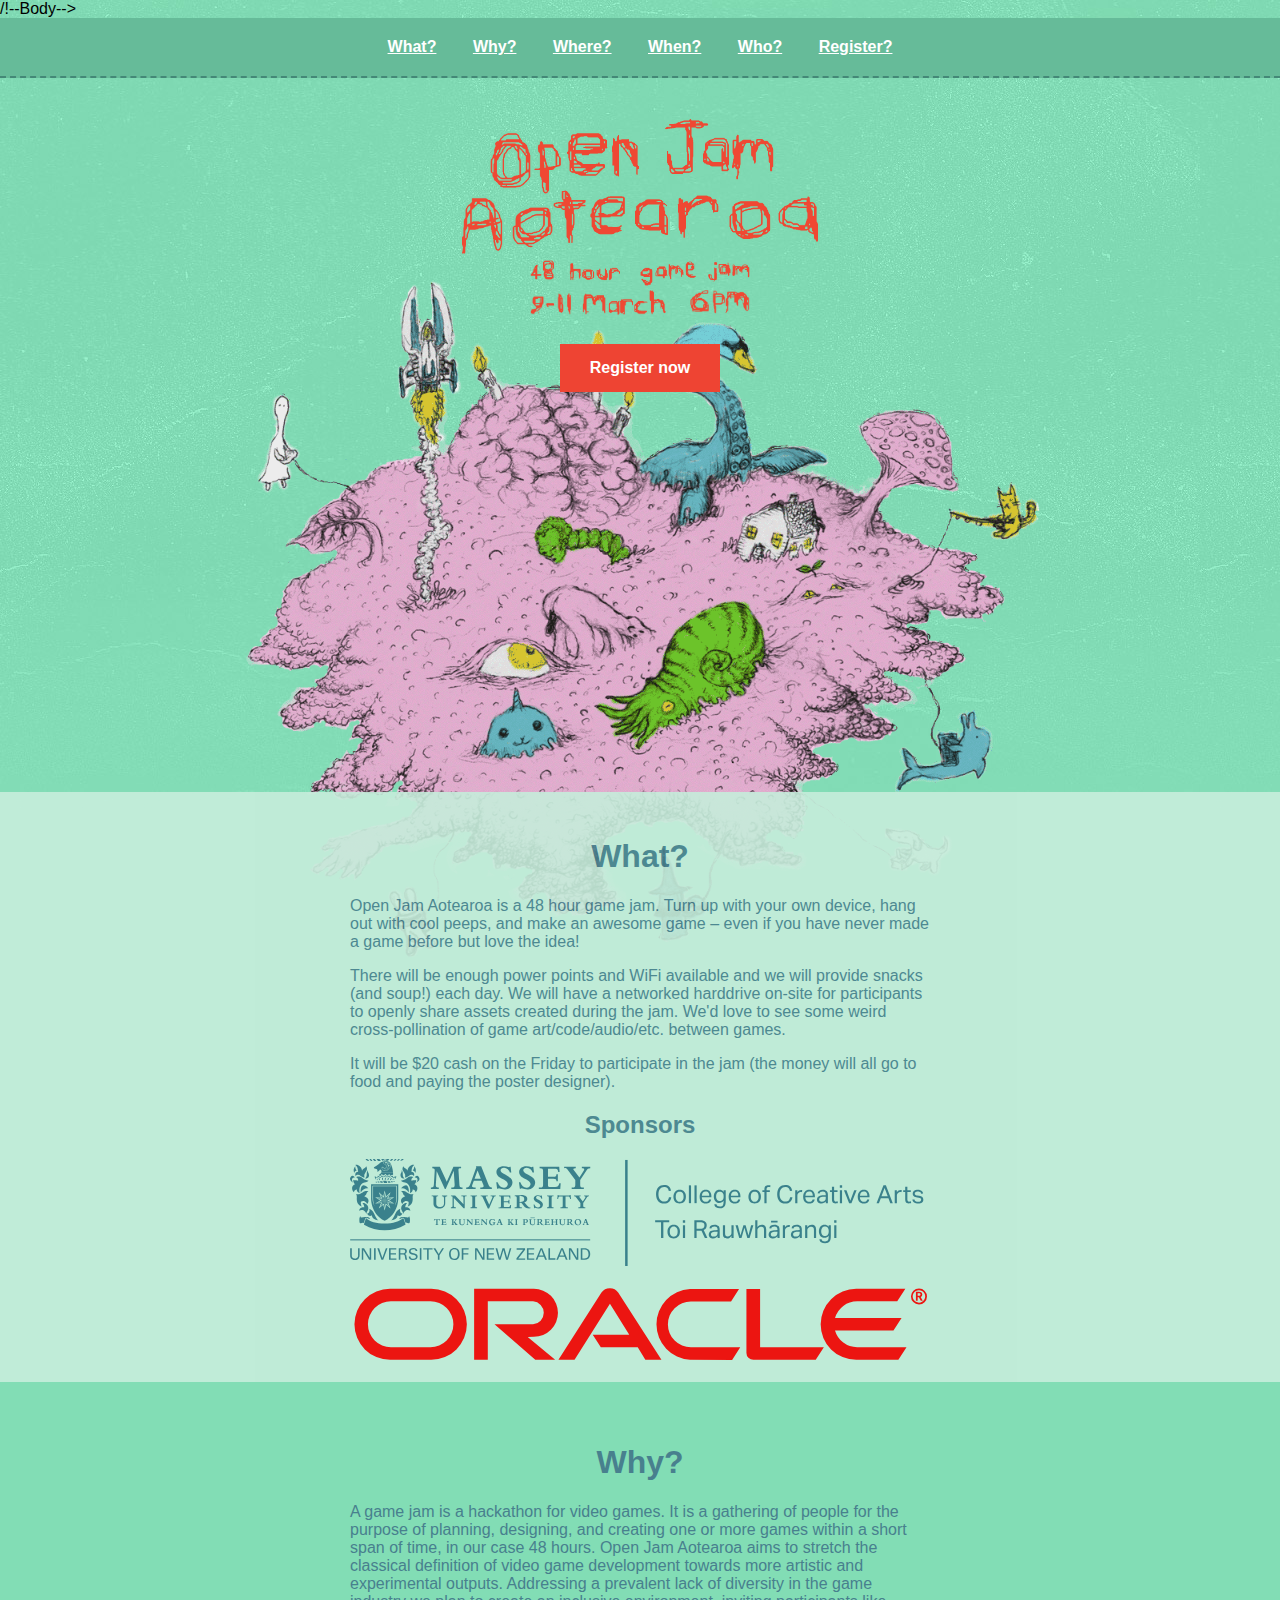
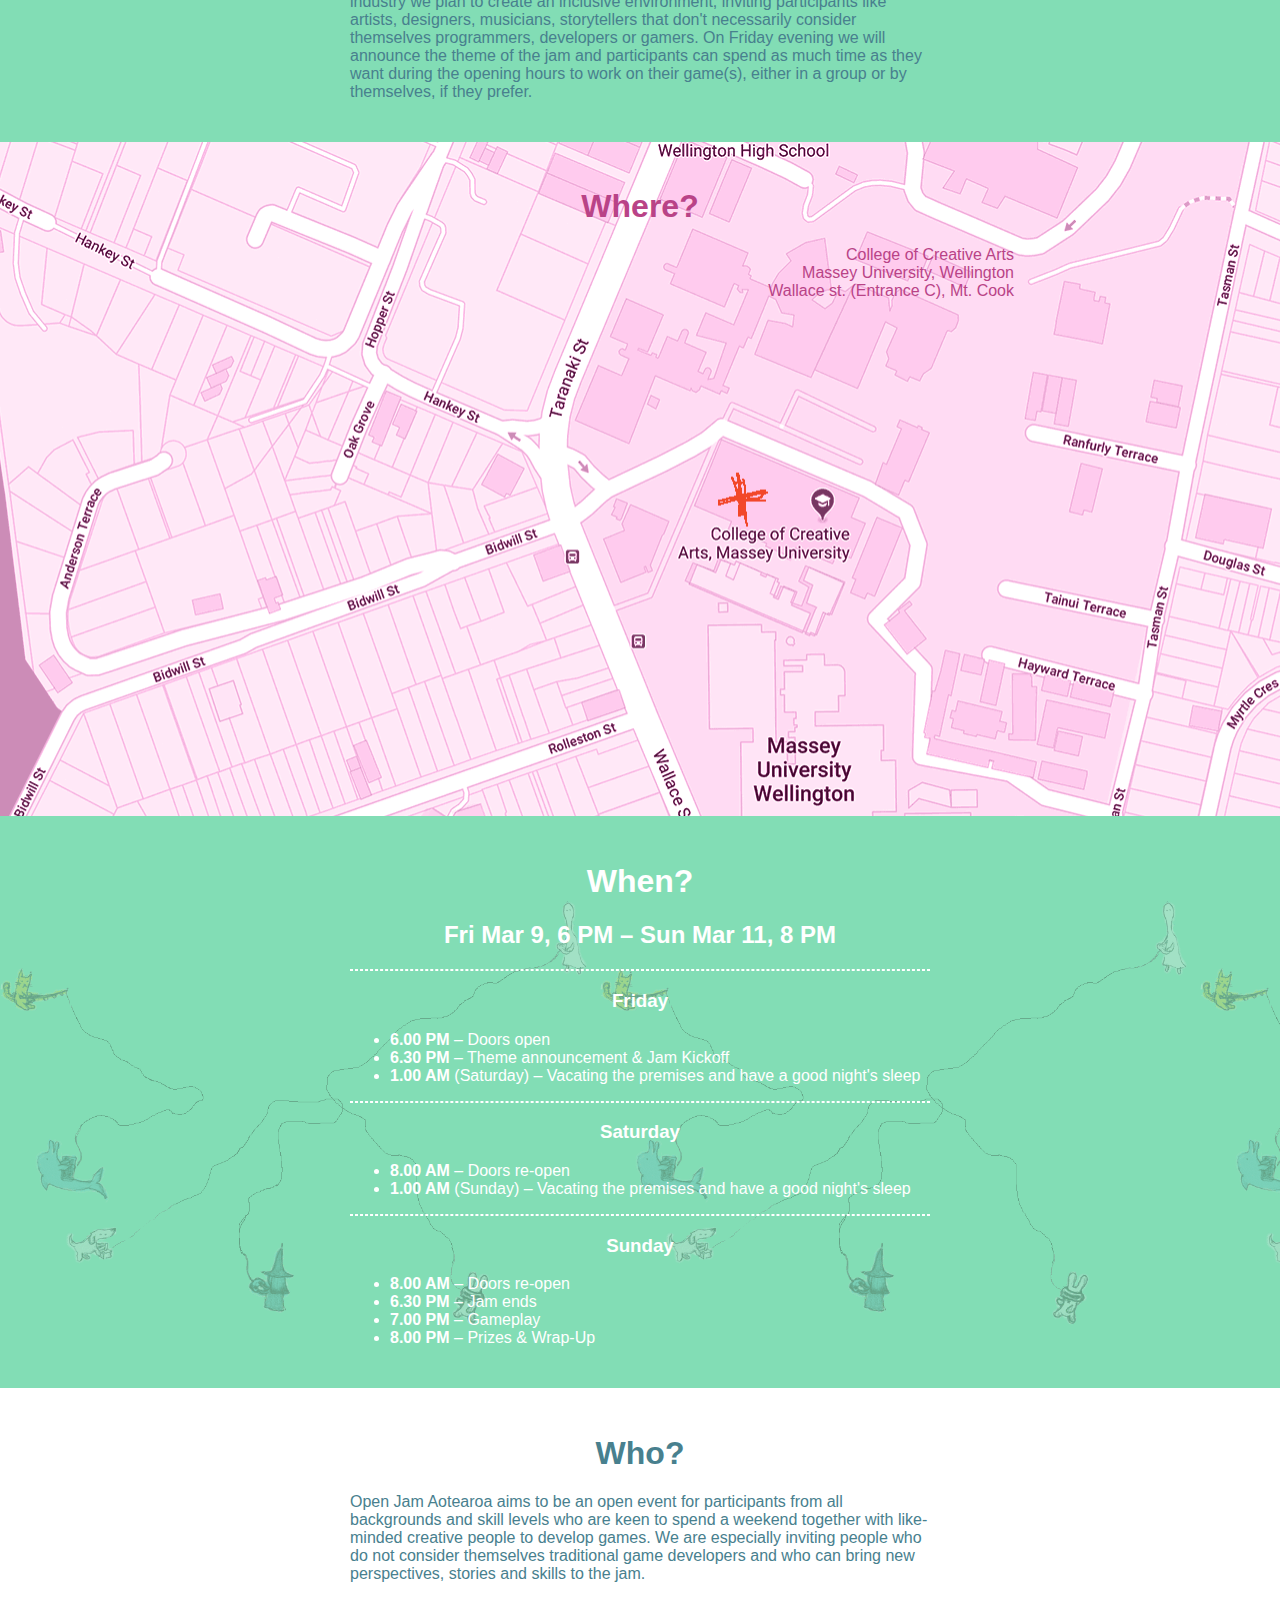
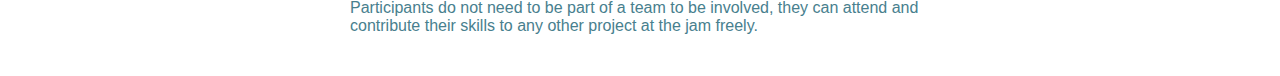
<file: openjam/index.html>
<!DOCTYPE html>

<html lang="en">
<!--Header-->
<head>
    <meta charset="utf-8">
    <title>Open Jam Aotearoa - March 9-11</title>
    <meta name="description" content="A 48 hour game jam at Massey University College of Creative Arts">
    <link rel="stylesheet" href="jam.css" />
</head>
/!--Body-->
<body>
    <div id="nav">
        <a href="#what">What?</a>
        <a href="#why">Why?</a>
        <a href="#where">Where?</a>
        <a href="#when">When?</a>
        <a href="#who">Who?</a>
        <a href="#register_btn">Register?</a>
    </div>

    <div id="header">
        <img id="logo" src="img/logo.gif" />
        <br />
        <img id="description" src="img/48_hour_game_jam.gif" />
        <br />
        <img id="date" src="img/date.gif" />
        <br />
        <div class="register_btn">Register now</div>
    </div>
    
    <div id="what">
        <h1>What?</h1>
        <p>
            Open Jam Aotearoa is a 48 hour game jam. Turn up with your own device, hang out with cool peeps, and make an awesome game &ndash; even if you have never made a game before but love the idea!
        </p>
        <p>
            There will be enough power points and WiFi available and we will provide snacks (and soup!) each day. We will have a networked harddrive on-site for participants to openly share assets created during the jam. We'd love to see some weird cross-pollination of game art/code/audio/etc. between games.
        </p>
        <p>
            It will be $20 cash on the Friday to participate in the jam (the money will all go to food and paying the poster designer).
        </p>
        <h2>Sponsors</h2>
        <p id="sponsor_logos">
            <img src="img/massey.svg" />
            <img src="img/oracle.svg" />
        </p>
    </div>
    
    <div id="why">
        <h1>Why?</h1>
        <p>
            A game jam is a hackathon for video games. It is a gathering of people for the purpose of planning, designing, and creating one or more games within a short span of time, in our case 48 hours. Open Jam Aotearoa aims to stretch the classical definition of video game development towards more artistic and experimental outputs. Addressing a prevalent lack of diversity in the game industry we plan to create an inclusive environment, inviting participants like artists, designers, musicians, storytellers that don't necessarily consider themselves programmers, developers or gamers. On Friday evening we will announce the theme of the jam and participants can spend as much time as they want during the opening hours to work on their game(s), either in a group or by themselves, if they prefer.
        </p>
    </div>
    
    <div id="where">
        <h1>Where?</h1>
        <p>
            College of Creative Arts<br />
            Massey University, Wellington<br />
            Wallace st. (Entrance C), Mt. Cook<br />
        </p>
    
    </div>
    
    <div id="when">
        <h1>When?</h1>
        <h2>Fri Mar 9, 6 PM &ndash; Sun Mar 11, 8 PM</h2>
        <hr>
        <h3>Friday</h3>
        <ul>
            <li><b>6.00 PM</b> &ndash; Doors open</li>
            <li><b>6.30 PM</b> &ndash; Theme announcement &amp; Jam Kickoff</li>
            <li><b>1.00 AM</b> (Saturday) &ndash; Vacating the premises and have a good night's sleep</li>
        </ul>
        <hr>
        <h3>Saturday</h3>
        <ul>
            <li><b>8.00 AM</b> &ndash; Doors re-open</li>
            <li><b>1.00 AM</b> (Sunday) &ndash; Vacating the premises and have a good night's sleep</li>
        </ul>
        <hr>
        <h3>Sunday</h3>
        <ul>
            <li><b>8.00 AM</b> &ndash; Doors re-open</li>
            <li><b>6.30 PM</b> &ndash; Jam ends</li>
            <li><b>7.00 PM</b> &ndash; Gameplay</li>
            <li><b>8.00 PM</b> &ndash; Prizes &amp; Wrap-Up</li>
        </ul>
    </div>

    <div id="who">
        <h1>Who?</h1>
        <p>
            Open Jam Aotearoa aims to be an open event for participants from all backgrounds and skill levels who are keen to spend a weekend together with like-minded creative people to develop games. We are especially inviting people who do not consider themselves traditional game developers and who can bring new perspectives, stories and skills to the jam.
        </p>
        <p>
            Participants do not need to be part of a team to be involved, they can attend and contribute their skills to any other project at the jam freely.
        </p>
    </div>
<!--
    <div id="footer">
        <img src="img/icon-twitter.svg" alt="Twitter" width="100px" height="100px" />
        <img src="img/icon-facebook.svg" alt="Facebook" width="100px" height="100px" />
        <img src="img/icon-itch.svg" alt="itch" width="100px" height="100px" />
    </div>
</body>

</html>
</file>
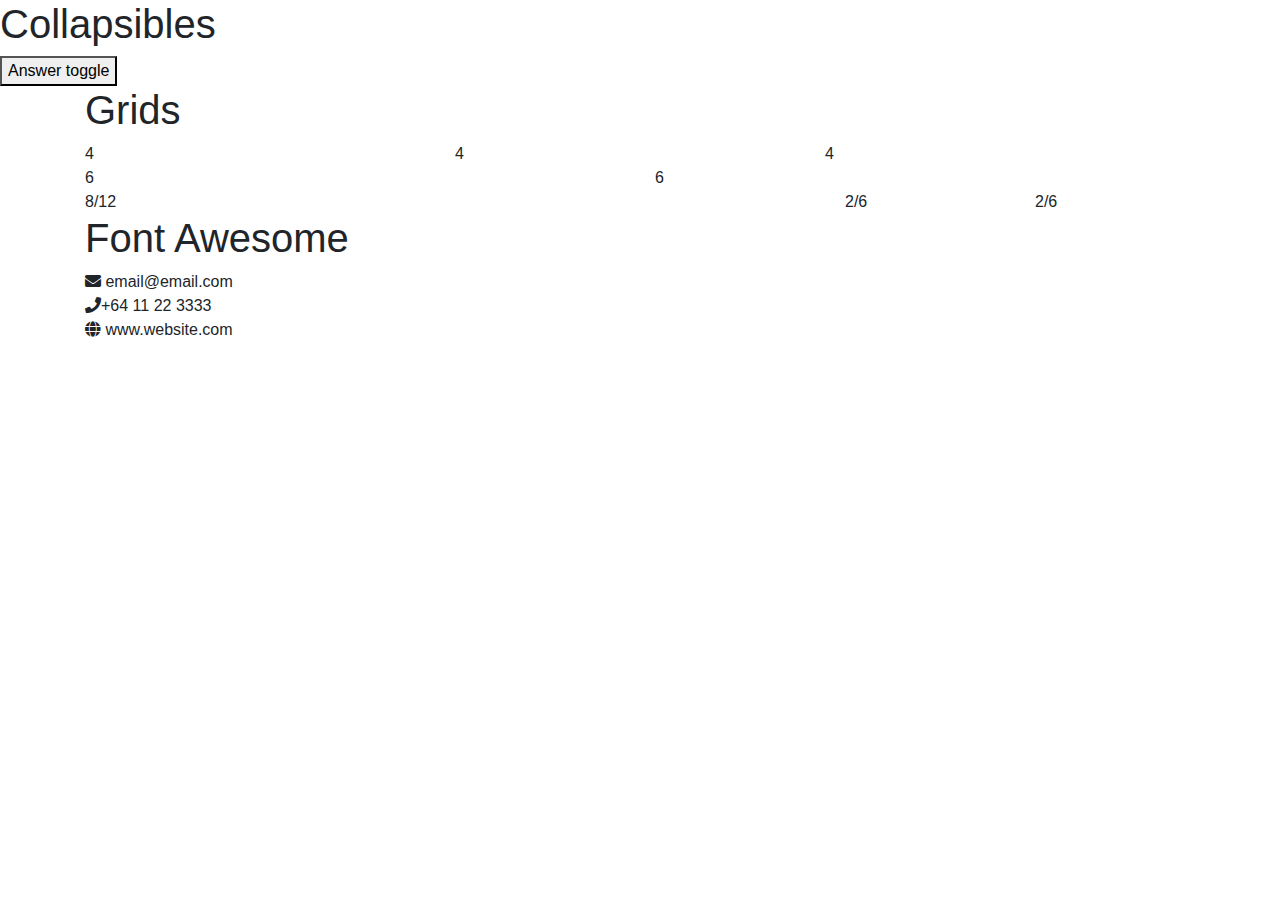
<file: week9/index.html>
<!DOCTYPE html>
<html>
    <head>
        <meta charset="utf-8"/>
        <title>Bootstrap demo </title>
        
        <!-- add the following 4 lines for bootstrap -->
        <meta name="viewport" content="width=device-width, initial-scale=1"/>
        
        <link rel="stylesheet" href="css/bootstrap.min.css"/>
        
        <script src="https://code.jquery.com/jquery-3.3.1.min.js"></script>
        
        <script src="js/bootstrap.min.js"></script>
        
        
        <!-- Font awesome-->
        <link rel="stylesheet" href="http://use.fontawesome.com/releases/v5.8.1/css/all.css"/>
        
    </head>
    
    <body> 
        <!--- Outline all elements -->
        
        <style>
            *{ outline: #EEE soild 1px }
        </style>
        
        
        <h1>Collapsibles</h1>
        <button data-toggle="collapse" data-target="#answer"> Answer toggle</button>
        
        <div id="answer" class="collapse">354.2422</div>
        
        <div class="container">
            <h1>Grids</h1> 
            
            <div class="row no-gutters">
                <div class="col-sm-4"> 4</div>
                
                <div class="col-sm-4"> 4</div>
                
                <div class="col-sm-4"> 4</div>
            </div>
            
            <div class="row">
                <div class="col-6">6</div>
                <div class="col-6">6</div>           
            </div>
            
            <div class="row">
                <div class="col-12 col-sm-8"> 8/12</div>
                <div class="col-6 col-sm-2"> 2/6</div>
                <div class="col-6 col-sm-2"> 2/6</div>
            </div>
                    
            <h1>Font Awesome</h1>

            <i class="fas fa-envelope"></i> email@email.com
            <br>
            <i class="fas fa-phone"></i>+64 11 22 3333
            <br>
            <i class="fas fa-globe"></i> www.website.com
            
        </div>

        
            
        
        
        
        
        
        
        
        
    </body>
 
</html>
</file>
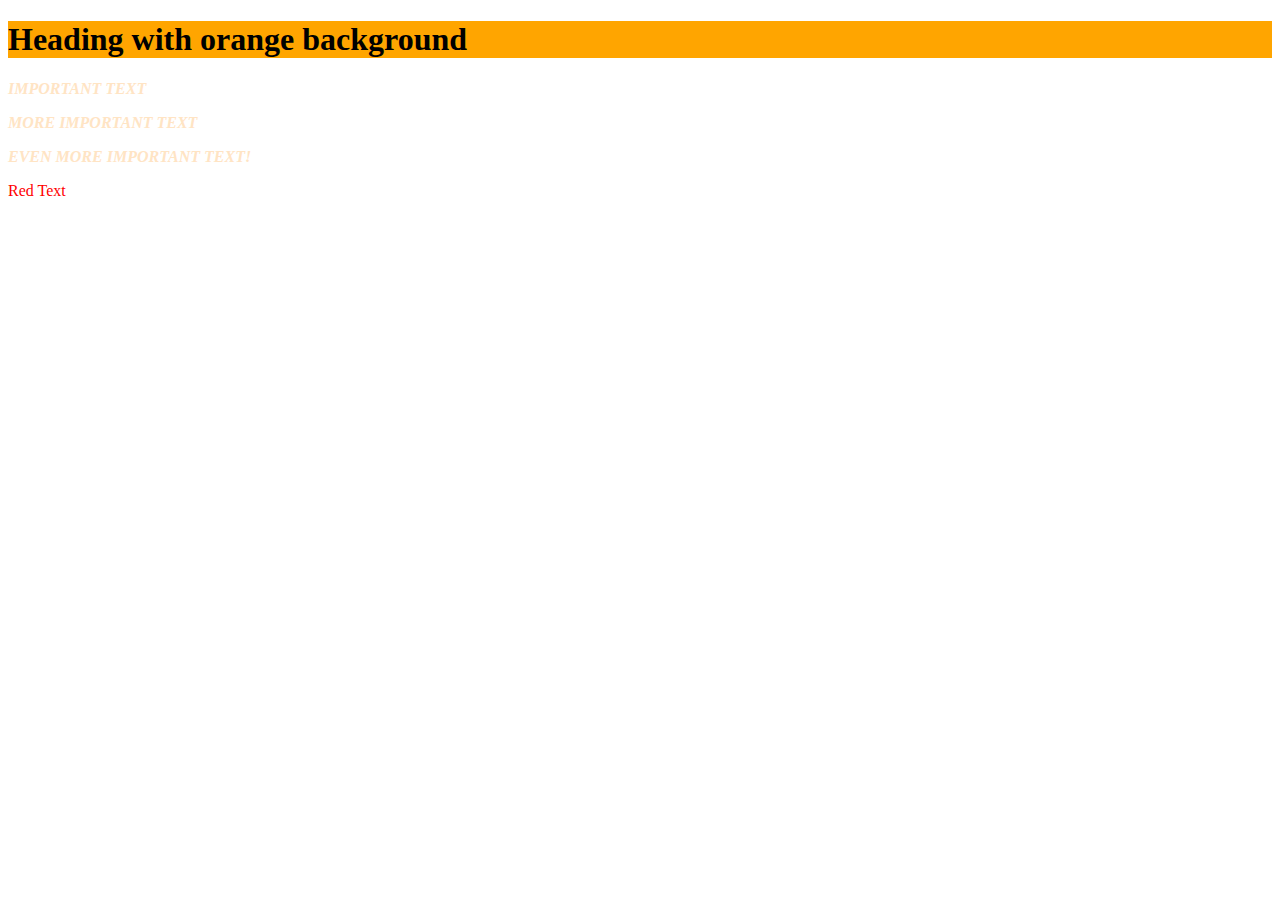
<file: styles.html>
<!DOCTYPE html>
<html>
    <head>
        <title>Styles</title>
        
        <style>
            /* this is a class selector */
            .important{
                color: #008080;
                font-style: italic;
            }
            
            .important{
                color:bisque;
            }
            
            h1{
                background-color:orange;
            }
            
            .red{
                color:red;
            }
        </style>
    </head>
    
    <body>
        <h1>Heading with orange background</h1>
        <p class="important"><b>IMPORTANT TEXT</b></p>
        <p class="important"><b>MORE IMPORTANT TEXT</b></p>
        <p class="important"><b>EVEN MORE IMPORTANT TEXT!</b></p>
        
        <p class="red"> Red Text</p>
    </body>

</html>
</file>
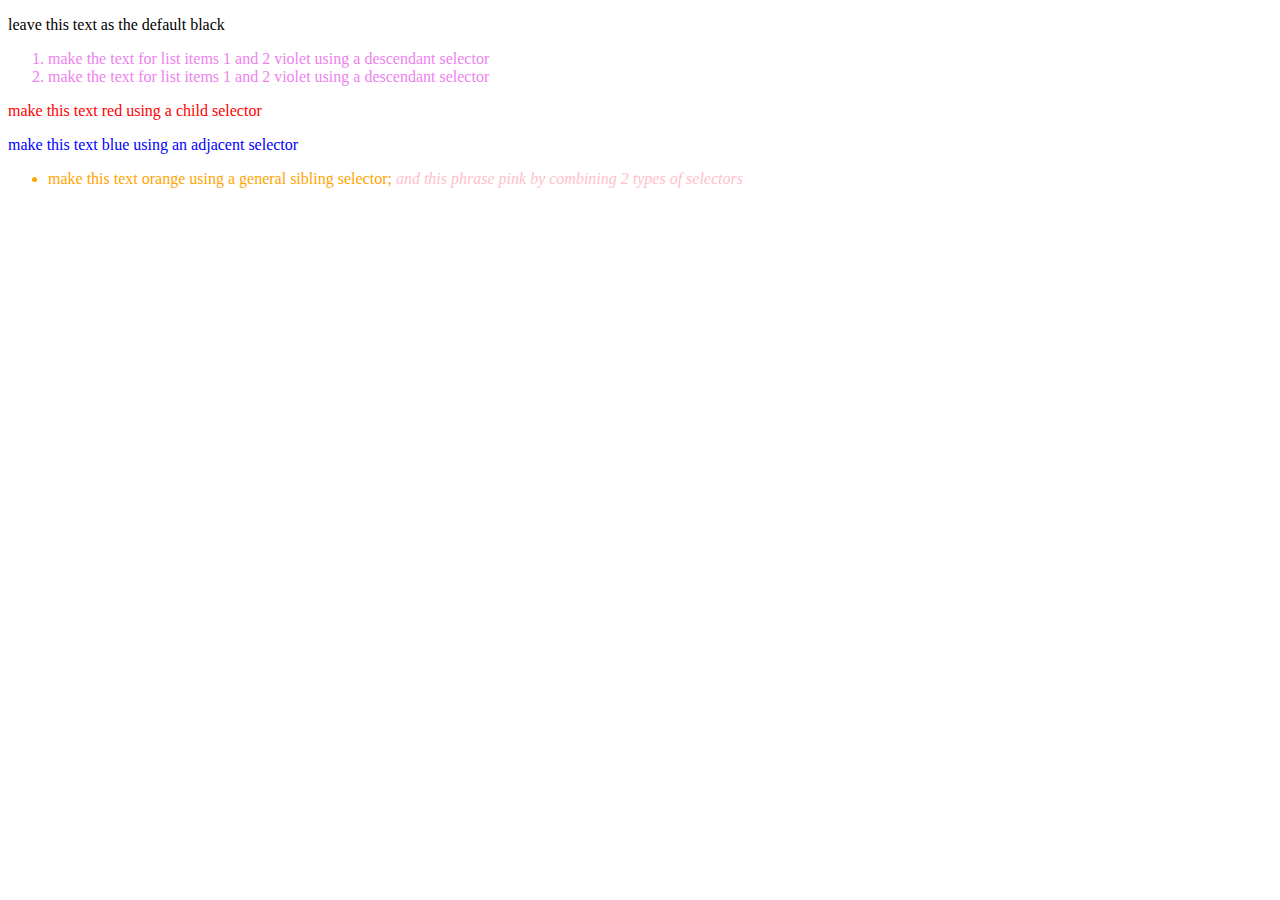
<file: weekTwoTask.html>
<!DOCTYPE html>
<html>
    <head>
        <meta charset="utf-8">
        <title>Week two - Sarah-Jane Seddon</title>
        <style>
            /** Descendant selector **/
            ol li {
                color: violet;
            }
            
            /** Child selector **/
            div > p {
                color:red;
            }
            
            /** Adjacent selector **/
            p + p {
                color:blue;
            }
            
            /** COMBINING TWO SELECTORS ( PINK + ORANGE TEXT ) **/
            
            /** General ssibling selector **/
            div ~ ul {
                color:orange;
            }
                
            /** Class Selector **/
            .pink {
                color: pink;
                font-style: italic;
            }
         </style>
    </head>
    
    <body>
        <p>leave this text as the default black</p>
        <ol>
            <li>make the text for list items 1 and 2 violet using a descendant selector</li>
            <li>make the text for list items 1 and 2 violet using a descendant selector</li>
            
        </ol>
        <div>
            <p>make this text red using a child selector</p>
            <p>make this text blue using an adjacent selector</p>
        </div>
        <ul>
            <li>make this text orange using a general sibling selector;<span class="pink"> and this phrase pink by combining 2 types of selectors</span></li>
        </ul>    
    </body>

</html>
</file>
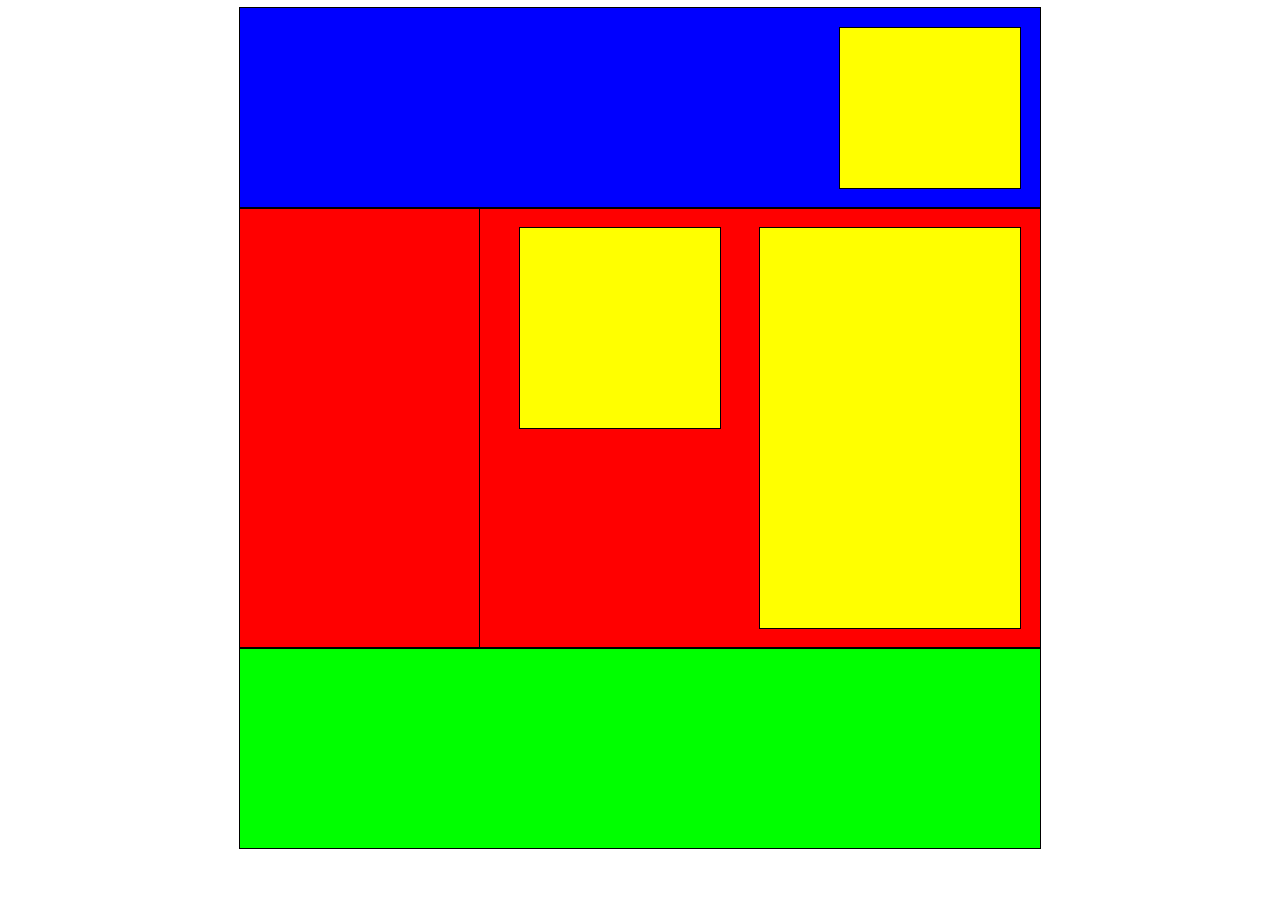
<file: Css_layouts/layoutfive.html>
<!DOCTYPE html>
<html>
    <head>
        <meta charset="utf-8"/>
        <title>Layout five</title>
        <style>
            div{
                outline: 1px solid black;
            }
            
            #container{
                display: grid;
                grid-template-columns: 1fr 1fr;
                margin:auto;
                max-width:800px;

            }
            
            #redcontainer{
                display: grid;
                grid-template-columns: 30% 70% ;
                margin:auto;
                max-width: 800px;
            }
            
            
            #blue{
                display:grid;
                background-color:blue;
                grid-template-columns: ;
                grid-column: 1/4;
                height: 200px;
            }
            
            .red {
                display: grid;
                background-color:red;
                grid-template-columns: 50% 50%;
                height: 400px;
                padding: 20px;
            }
            
            
            .oneyellow {
                background-color: yellow;
                margin-left: 600px;
                margin-right: 20px;
                margin-bottom: 20px;
                margin-top:20px;
            }
            
            .yellow{
                background-color: yellow;
                margin-left: 20px;
                margin-right:40px;
                margin-bottom: 200px;
                
            }
            
            #yellow{
                display:grid;
                background-color:yellow;
                height: 400px;
                
            }
            
            #green {
                background-color: lime;
                grid-column: 1/4;
                height: 200px;
            }
        </style>
    </head>
    <body>
        <div id="container">
            <div id="blue">
                <div class="oneyellow"></div>
            </div>
        </div>
        <div id="redcontainer">
            <div class="red"></div>
            <div class="red">
                <div class="yellow"></div>
                <div id="yellow"></div>
            </div>
        </div>
        <div id="container">
            <div id="green"></div> 
        </div>
    
    
    
    
    </body>

</html>
</file>
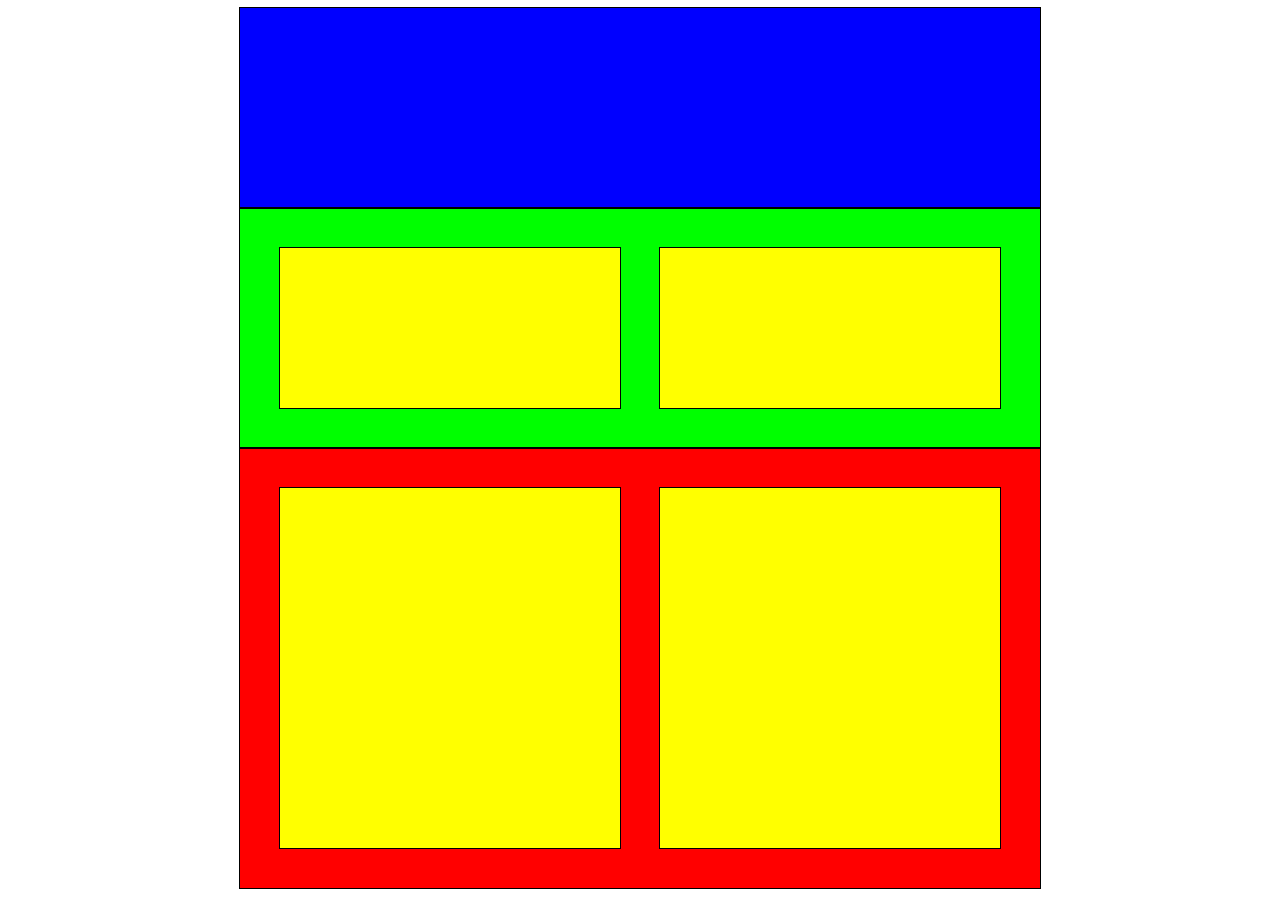
<file: Css_layouts/layoutfour.html>
<!DOCTYPE html>
<html>   

    <head>
        <meta charset="utf-8"/>
        <title>Layout one</title>
        <style>
            div{
                outline: 1px solid black;
            }
            
            #container {
                margin: auto;
                max-width: 800px;
            }
            
            #blue{
                background-color: blue;
                height: 200px;
            }
            
            #green{
                display: grid;
                background-color: lime;
                grid-template-columns: 50% 50%;
                height: 200px;
                padding: 20px;
            }
            
            .yellow {
                background-color: yellow;
                margin: 20px;
                
            }
            
            #red {
                display: grid;
                background-color:red;
                grid-template-columns: 50% 50%;
                height: 400px;
                padding: 20px;
            }
            
            
        </style>
    </head>
    <body>
        <div id="container">
            <div id="blue"></div>
            <div id="green">
                <div class="yellow"></div>
                <div class="yellow"></div>
            </div>
            <div id="red">
                <div class="yellow"></div>
                <div class="yellow"></div>
            </div>
        </div>
    </body>
</html>
</file>
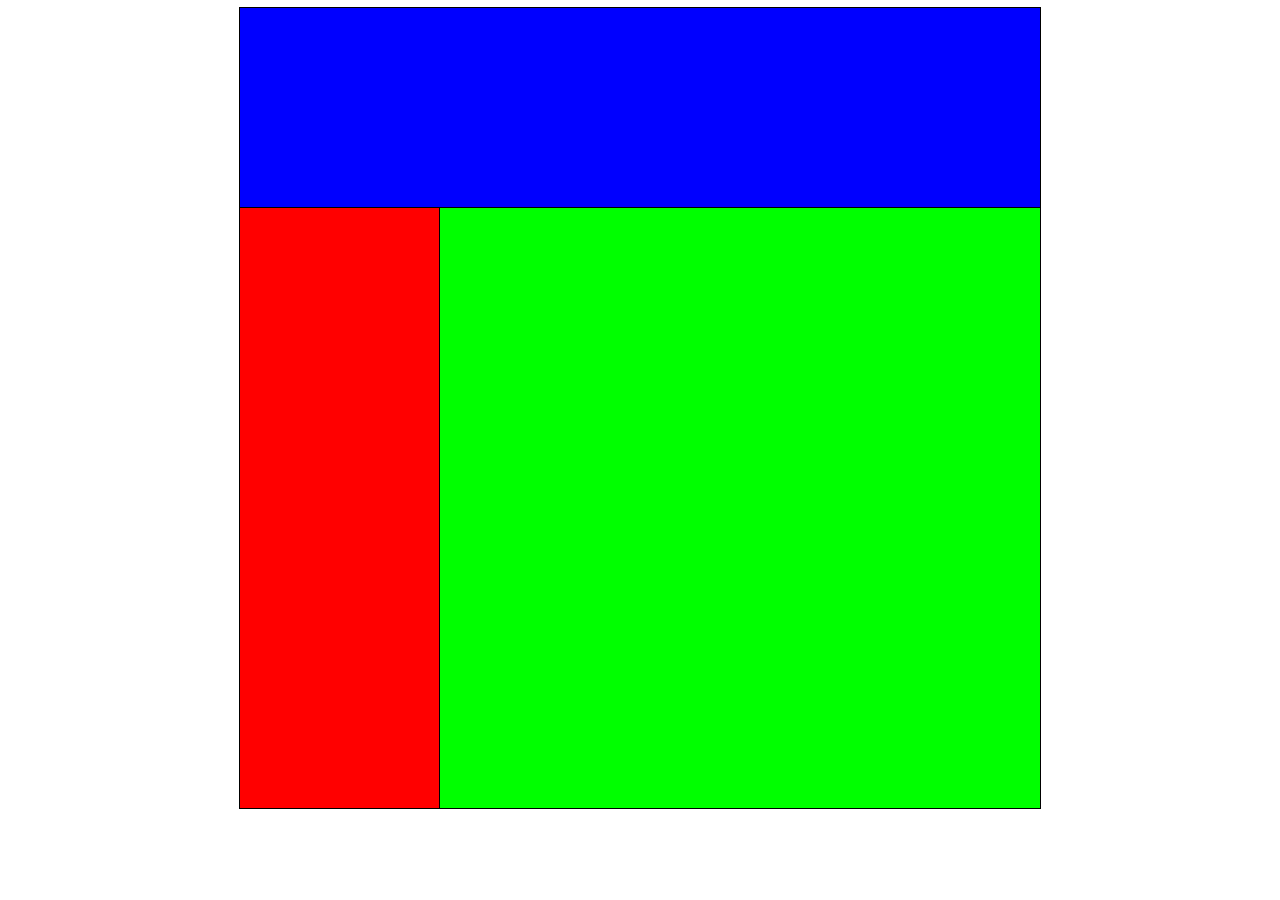
<file: Css_layouts/layoutone.html>
<!DOCTYPE html>
<html lang="en">
    <head>
        <meta charset="utf-8"/>
        <title>Layout one</title>
        <style>
            div {
                outline: 1px solid black;
            }
            
            #container {
                display: grid;
                grid-template-columns: 1fr 1fr 1fr 1fr;
                margin: auto;
                max-width: 800px;
            }
            
            #blue {
                background-color: blue;
                grid-column: 1/5;
                height: 200px;
            }
            
            #red{
                background-color:red;
                height: 600px;
            }
            
            #green {
                background-color:lime;
                grid-column: 2/5
            }
        </style>
    </head>
    
    <body>
        <div id="container">
            <div id="blue"></div>
            <div id="red"></div>
            <div id="green"></div>
        </div>
    </body>






</html>
</file>
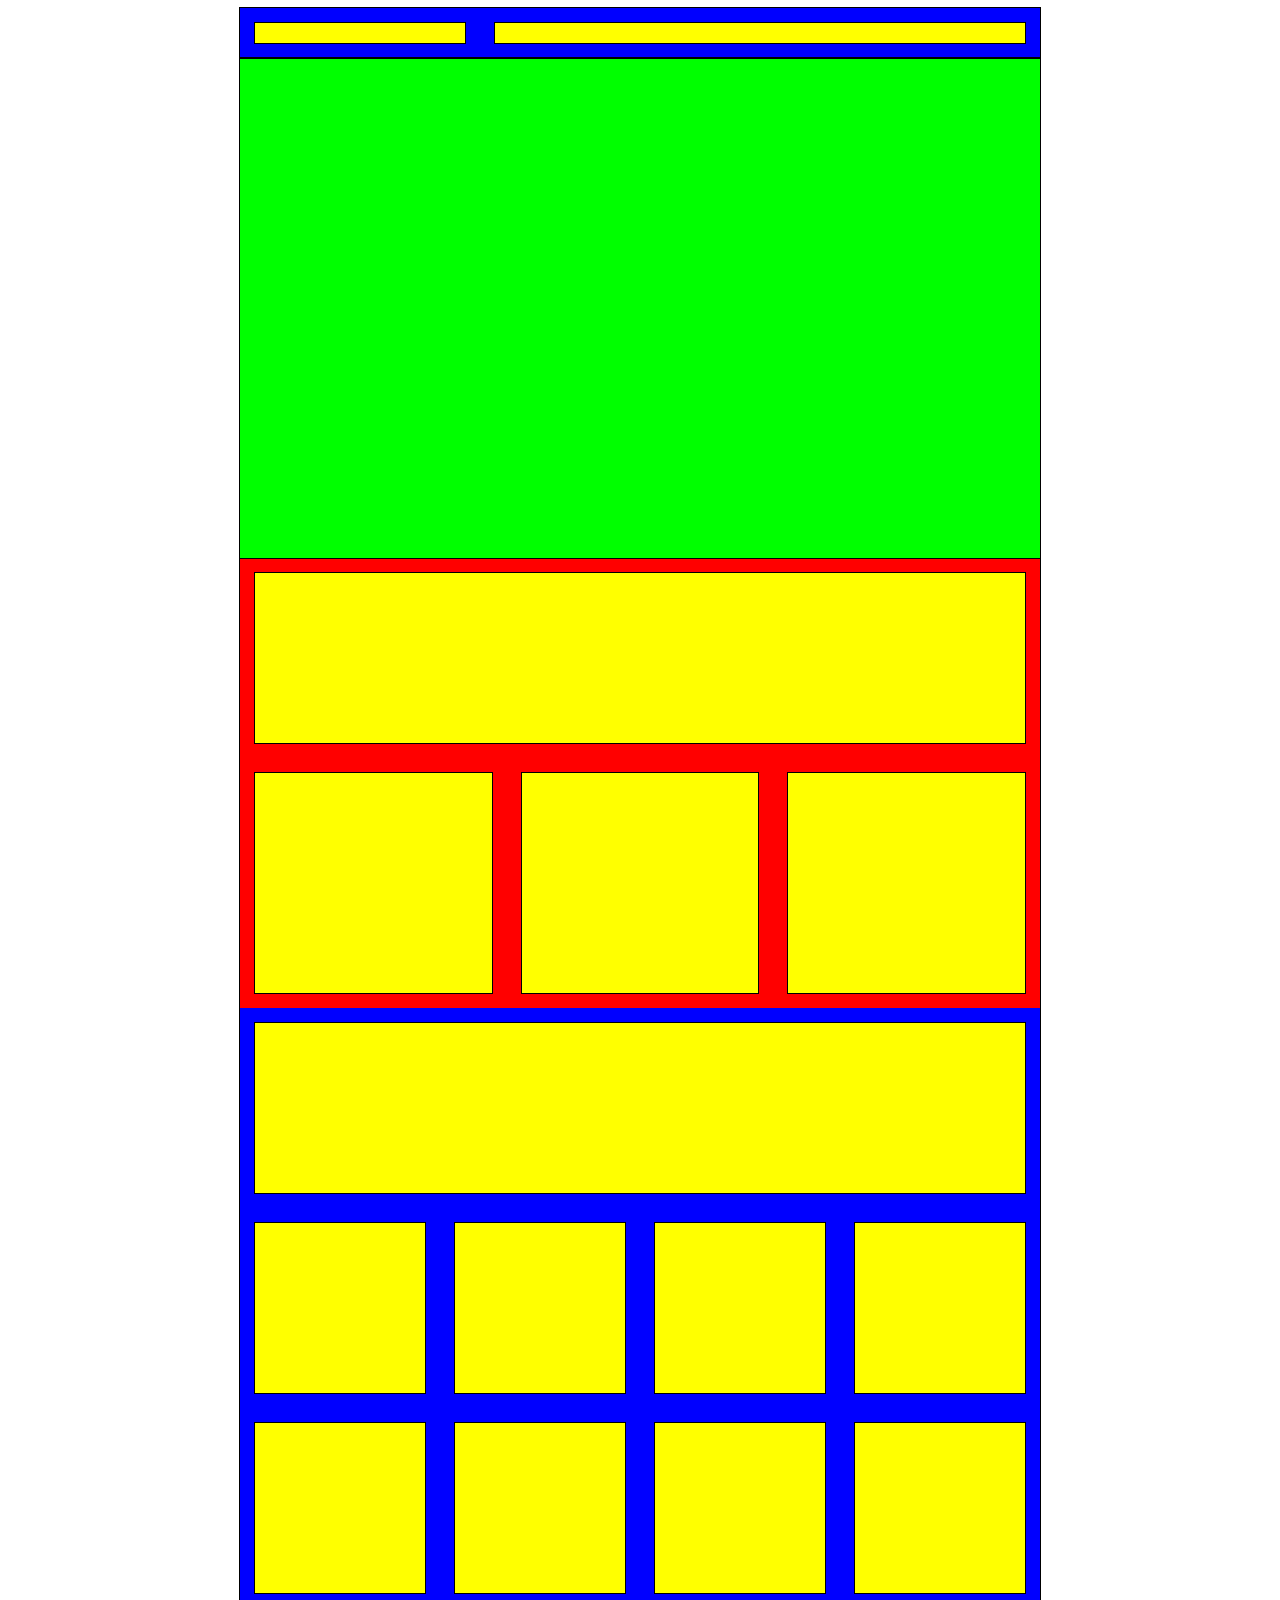
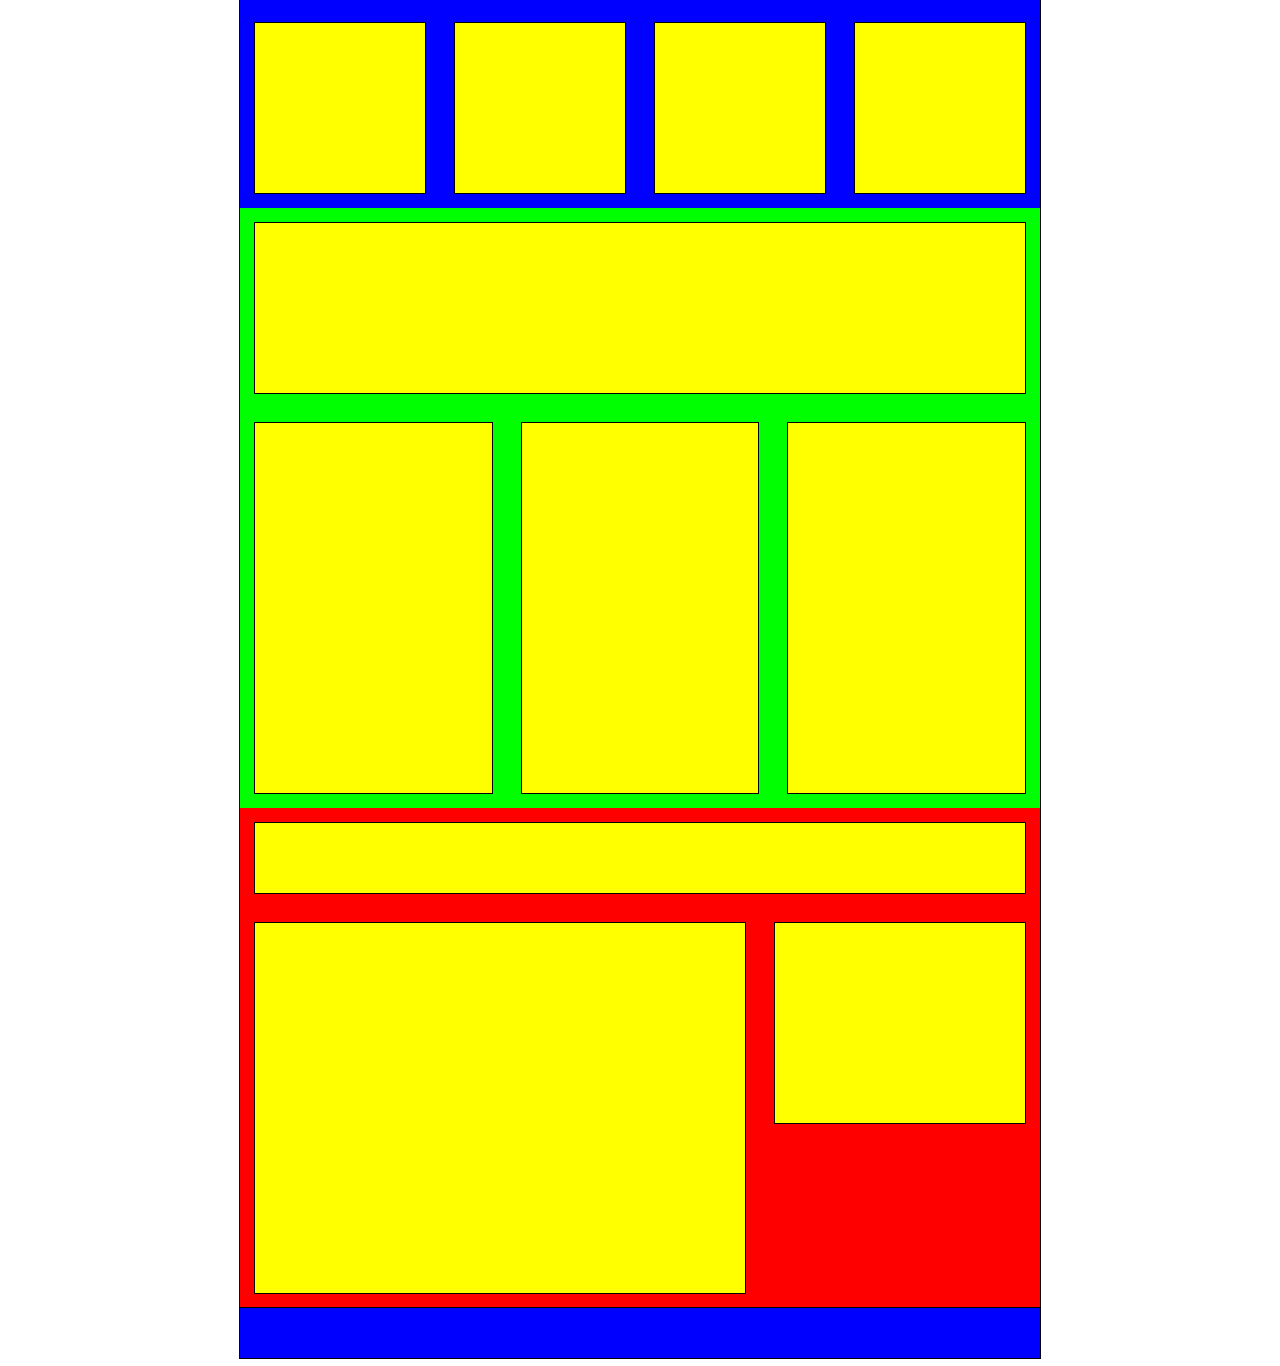
<file: Css_layouts/layoutseven.html>
<!DOCTYPE html>
<html>
    <head>
        <meta charset="utf-8"/>
        <title>Layout three</title>
        <style>
 
            
            #container{
                margin: auto;
                max-width: 800px;
                outline: 1px solid black;
            }
            
            #blue{
                display: grid;
                background-color: blue;
                height: 50px;
                grid-template-columns: 30% 70%;
                outline: 1px solid black;
            }
            
            .yellow {
                background-color: yellow;
                margin: 15px;
                outline: 1px solid black;
            }
            
            #green {
                background-color:lime;
                height: 500px;
                outline: 1px solid black;
            }
            
            #red {
                display: grid;
                background-color: red;
                height: 200px;
            }
            
            #red2{
                display:grid;
                background-color: red;
                height: 250px;
                grid-template-columns: 1fr 1fr 1fr 
            }
            
            #blue2{
                display: grid;
                background-color: blue;
                height: 200px;
            }
            
            #blue3{
                display: grid;
                height: 600px;
                background-color:blue;
                grid-template-columns: repeat(4, 1fr)
            }
            
            #green2{
                display:grid;
                background-color:lime;
                height: 200px;
            }
            
            #green3{
                display:grid;
                background-color: lime;
                height: 400px;
                grid-template-columns: 1fr 1fr 1fr;
            }
            
            #red3{
                display: grid;
                background-color:red;
                height: 100px
            }
            #red4{
                display: grid;
                background-color: red;
                height: 400px;
                grid-template-columns: 65% 35%
            }
            
            #yellow{
                background-color: yellow;
                margin: 15px;
                height: 200px;
                outline: 1px solid black;
            }
            
            
            
        </style>
    </head>
    <body>
        <div id="container">
            <div id="blue">
                <div class="yellow"></div>
                <div class="yellow"></div>
            </div>
            
            <div id="green"></div> 
            
            <div id="red">
                <div class="yellow"></div>
            </div>
            
            <div id="red2">
                <div class="yellow"></div>
                <div class="yellow"></div>
                <div class="yellow"></div>
            </div>
            
            <div id="blue2">
                <div class="yellow"></div>
            </div>
            
            <div id="blue3">
                <div class="yellow"></div>
                <div class="yellow"></div>
                <div class="yellow"></div>
                <div class="yellow"></div>
                <div class="yellow"></div>
                <div class="yellow"></div>
                <div class="yellow"></div>
                <div class="yellow"></div>
                <div class="yellow"></div>
                <div class="yellow"></div>
                <div class="yellow"></div>
                <div class="yellow"></div>  
            </div>
            
            <div id="green2">
                <div class="yellow"></div>
            </div>
            
            <div id="green3">
                <div class="yellow"></div>
                <div class="yellow"></div>
                <div class="yellow"></div>
            </div>
            
            <div id="red3">
                <div class="yellow"></div>
            </div>
            
            <div id="red4">
                <div class="yellow"></div>
                <div id="yellow"></div>
            </div>
            
            <div id="blue"></div>
        </div>
    
    </body>
</html>
</file>
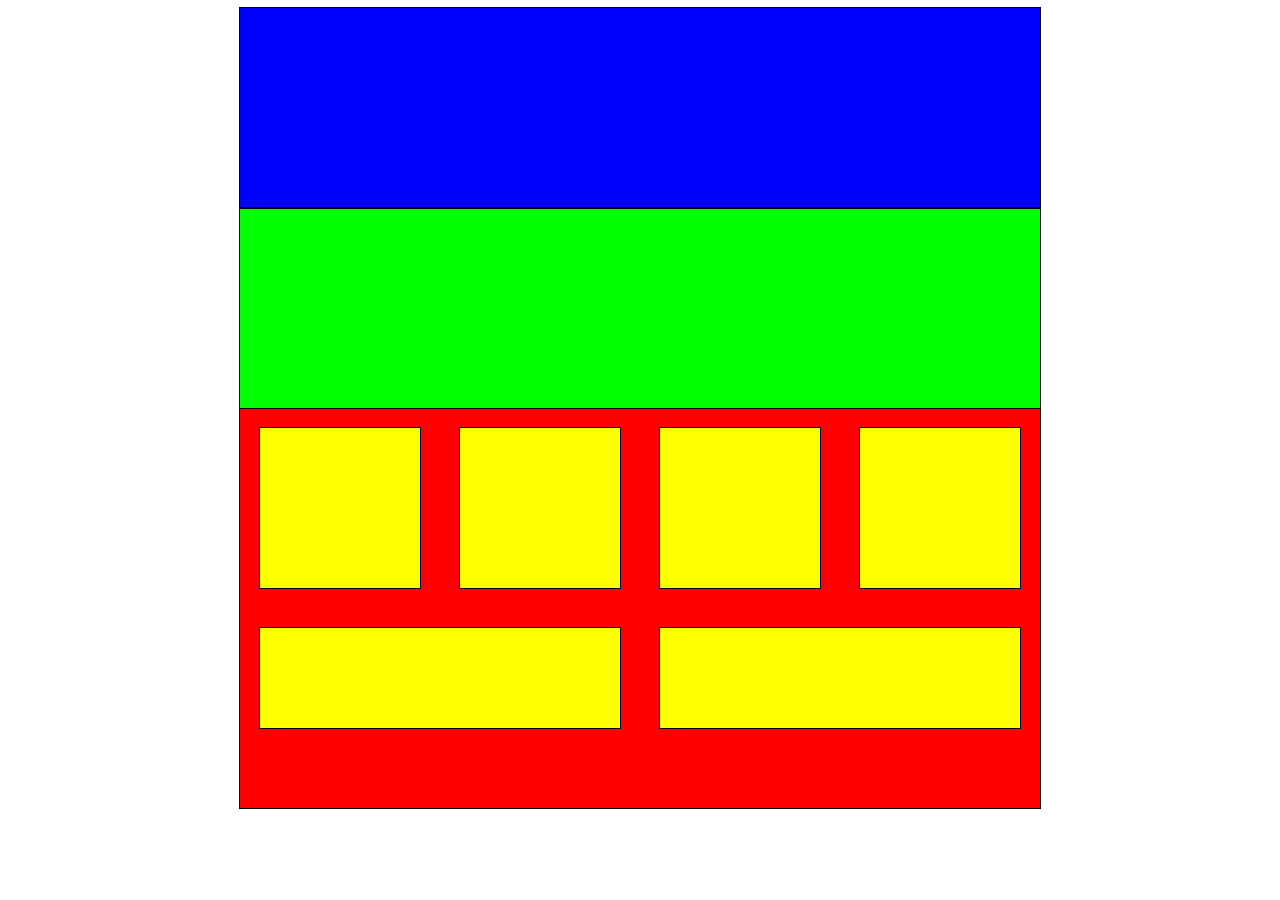
<file: Css_layouts/layoutsix.html>
<!DOCTYPE html>
<html>
    <head>
        <meta charset="utf-8"/>
        <title>Layout six</title>
        <style>

            
            #container {
                margin: auto;
                max-width: 800px;
                outline: 1px solid black;
            }
            
            #blue{
                background-color: blue;
                grid-template-columns: 50% 50%;
                height: 200px;
                outline: 1px solid black;
            }
            
            #green{
                background-color:lime;
                height:200px;
                outline: 1px solid black;
            }
            
            #redcontainer{
                display: grid;
                background-color:red;
                margin:auto;
                height: 200px;
                max-width: 800px;
                grid-template-columns: 25% 25% 25% 25%;
            }
            
            #redcontainer2{
                display: grid;
                background-color: red;
                margin:auto;
                height: 200px;
                max-width: 800px;
                grid-template-columns: 50% 50%;
                    
            }
            #yellow1{
                background-color:yellow;
                margin: 20px;
                outline: 1px solid black;
            }
            
            #yellow2{
                background: yellow;
                margin: 20px;
                max-height: 100px;
                outline: 1px solid black;
            }
            
        </style>
    </head>
    <body>
        <div id="container">
            <div id="blue"></div>
            <div id="green"></div>
            <div id="redcontainer">
                <div id="yellow1"></div>
                <div id="yellow1"></div>
                <div id="yellow1"></div>
                <div id= "yellow1"></div>
            </div>
            <div id="redcontainer2">
                <div id="yellow2"></div>
                <div id="yellow2"></div>
            </div>
        </div>

    </body>

</html>
</file>
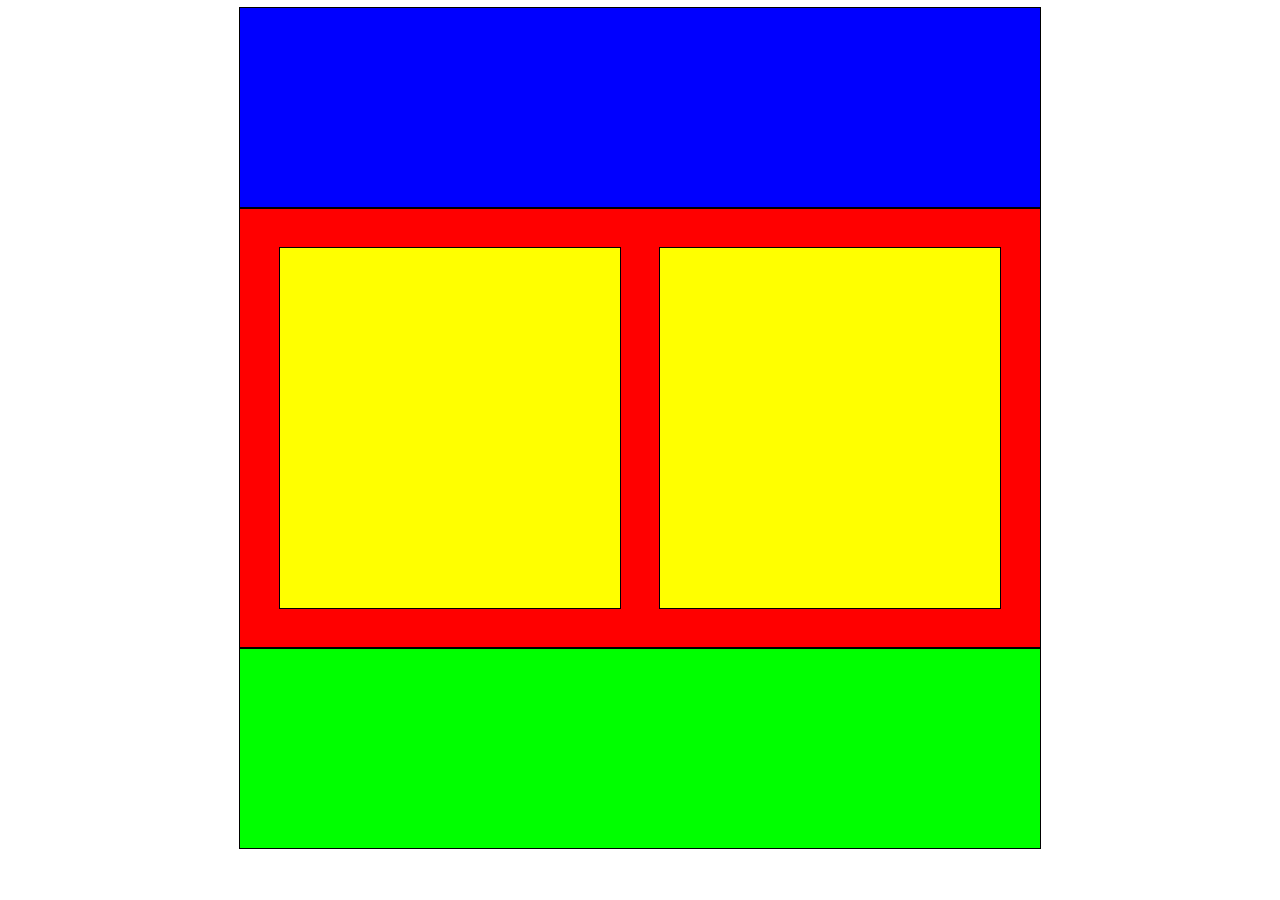
<file: Css_layouts/layoutthree.html>
<!DOCTYPE html>
<html>
    <head>
        <meta charset="utf-8"/>
        <title>Layout three</title>
        <style>
            div {
                outline: 1px solid black;
            }
            
            #container{
                margin: auto;
                max-width: 800px;
            }
            
            #blue {
                background-color: blue;
                height: 200px;
            }
            
            #red {
                display: grid;
                background-color:red;
                grid-template-columns: 50% 50%;
                height: 400px;
                padding: 20px;
            }
            
            .yellow {
                background-color: yellow;
                margin: 20px;
                
            }
            
            #green {
                background-color: lime;
                grid-column: 1/4;
                height: 200px;
                
            }
                
        </style>
    </head>
    <body>
        <div id="container">
            <div id="blue"></div>
            <div id="red">
                <div class="yellow"></div>
                <div class="yellow"></div>
                
            </div>
                <div id="green"></div>
            </div>
        </div>
    
    </body>
    
</html>
</file>
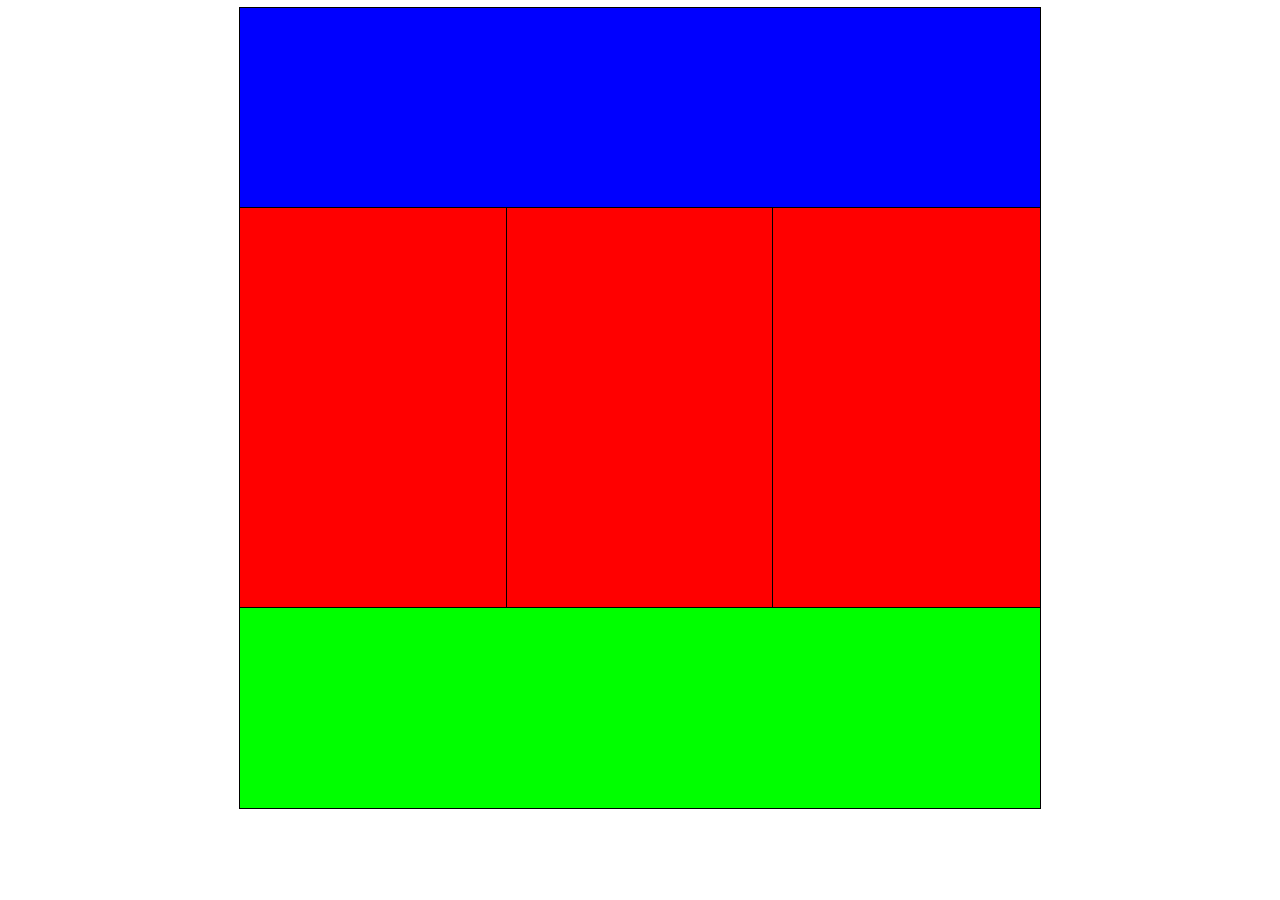
<file: Css_layouts/layouttwo.html>
<!DOCTYPE html>
<html>
    <head>
        <meta charset="utf-8"/>
        <title>Layout two</title>
        <style>
            div{
                outline: 1px solid black;
            }
            
            #container{
                display: grid;
                grid-template-columns: 1fr 1fr 1fr;
                margin:auto;
                height: 800px;
                max-width: 800px;
            }
            
            #blue{
                background-color:blue;
                grid-column: 1/4;
                height: 200px;
            }
            
            .red {
                background-color:red;
                height: 400px;
            }
            
            #green {
                background-color: lime;
                grid-column: 1/4;
                height: 200px;
            }
            
            
        </style>
    </head>
    <body>
        <div id="container">
            <div id="blue"></div>
            <div class="red"></div>
            <div class="red"></div>
            <div class="red"></div>
            <div id="green"></div>
        </div>
    </body>
</html>
</file>
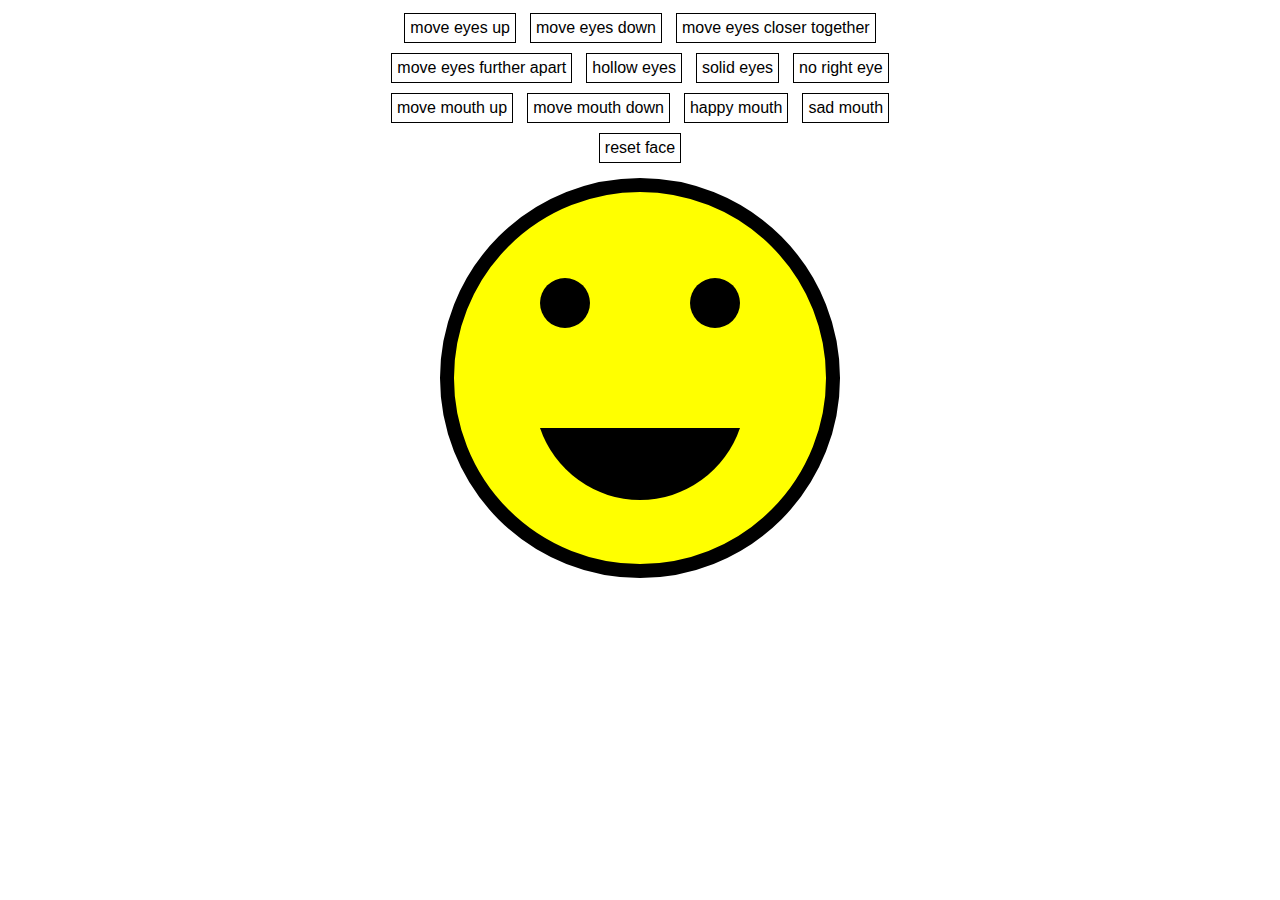
<file: identikit/identikit.html>
<!DOCTYPE html>

<html>
<head>
    <meta charset="UTF-8" />
    <title>Identikit</title>

    <style>
        #controls {
            text-align: center;
            width: 600px;
            margin: auto;
            margin-bottom: 10px;
        }

        #controls a {
            font-family: sans-serif;
            border: 1px solid black;
            display: inline-block;
            cursor: pointer;
            padding: 5px;
            margin: 5px;
        }

        #controls a:hover {
            background-color: yellow;
        }

        #face {
            width: 400px;
            height: 400px;
            margin: auto;
            background-image: url(face.svg);
            background-size: contain;
            position: relative;
        }

        #eye_left, #eye_right {
            position: absolute;
            width: 50px;
        }
        
        
        #hollow_right, #hollow_left {
            position: absolute;
            width: 50px;
            visibility: hidden;
            
        }
        
        
        #happy_mouth {
            position: absolute;
            width: 200px;
        }
        
        #sad_mouth {
            position: absolute;
            width: 200px;
            visibility: hidden;
        }
        
    </style>
</head>

<body>

    <div id="controls">
        <a id="eyes_up_btn">move eyes up</a>
        <a id="eyes_down_btn">move eyes down</a>
        <a id="eyes_together_btn">move eyes closer together</a>
        <a id="eyes_apart_btn">move eyes further apart</a>
        <a id="eyes_hollow_btn">hollow eyes</a>
        <a id="eyes_solid_btn">solid eyes</a>
        <a id="eyes_noright_btn">no right eye</a>
        <a id="mouth_up_btn">move mouth up</a>
        <a id="mouth_down_btn">move mouth down</a>
        <a id="happy_mouth_btn">happy mouth</a>
        <a id="sad_mouth_btn">sad mouth</a>
        <a id="face_reset_btn">reset face</a>
    </div>

    <div id="face">
        <img id="eye_left" src="eye_solid.svg" />
        <img id="eye_right" src="eye_solid.svg" />
        <img id="hollow_left" src="eye_hollow.svg"/>
        <img id="hollow_right" src="eye_hollow.svg"/>
        <img id="happy_mouth" src="mouth_happy.svg" />
        <img id="sad_mouth" src="mouth_sad.svg" />
        
    </div>

    <script>
        // coordinate variables
        var eye_left_x = 100;
        var eye_left_y = 100;
        var eye_right_x = 250;
        var eye_right_y = 100;
        
        var hollow_left_x = 100;
        var hollow_left_y = 100;
        var hollow_right_x = 250;
        var hollow_right_y = 100;
        
        var happy_mouth_x = 100;
        var happy_mouth_y = 250;
        
        var sad_mouth_x= 100;
        var sad_mouth_y= 250;
        
        // set initial positions
        //EYES
        document.getElementById('eye_left').style.left = eye_left_x + 'px';
        document.getElementById('eye_left').style.top = eye_left_y + 'px';
        document.getElementById('eye_right').style.left = eye_right_x + 'px';
        document.getElementById('eye_right').style.top = eye_right_y + 'px';
        
        //MOUTH 
        document.getElementById('happy_mouth').style.left = happy_mouth_x + 'px';
        document.getElementById('happy_mouth').style.top = happy_mouth_y + 'px';
        
        document.getElementById('sad_mouth').style.left = sad_mouth_x + 'px';        
        document.getElementById('sad_mouth').style.top = sad_mouth_y + 'px';
        
        document.getElementById('hollow_right').style.left = hollow_right_x + 'px';
        document.getElementById('hollow_right').style.top = hollow_right_y + 'px';
        document.getElementById('hollow_left').style.left = hollow_left_x + 'px';
        document.getElementById('hollow_left').style.top = hollow_left_y + 'px';
        
        
        //EYES
        
        // move eyes up event listener
        document.getElementById('eyes_up_btn').addEventListener('click', function() {
            eye_left_y -= 10;
            document.getElementById('eye_left').style.top = eye_left_y + 'px';
            eye_right_y -= 10;
            document.getElementById('eye_right').style.top = eye_right_y + 'px';
            hollow_left_y -= 10;
            document.getElementById('hollow_left').style.top = hollow_left_y + 'px';
            hollow_right_y -= 10;
            document.getElementById('hollow_right').style.top = hollow_right_y + 'px';
        });
        
       // moves eyes down even listener     
       
         document.getElementById('eyes_down_btn').addEventListener('click',function() {
            eye_left_y += 10;
            document.getElementById('eye_left').style.top = eye_left_y + 'px';
            eye_right_y += 10;
            document.getElementById('eye_right').style.top = eye_right_y + 'px';
            hollow_left_y += 10;
            document.getElementById('hollow_left').style.top = hollow_left_y + 'px';
            hollow_right_y += 10;
            document.getElementById('hollow_right').style.top = hollow_right_y + 'px'; 
       });
        
       // moves eyes together listener 
        document.getElementById('eyes_together_btn').addEventListener('click',function() {
            eye_left_x +=10;
            document.getElementById('eye_left').style.left = eye_left_x + 'px';
            eye_right_x -=10;
            document.getElementById('eye_right').style.left = eye_right_x + 'px';
            hollow_left_x +=10;
            document.getElementById('hollow_left').style.left = hollow_left_x + 'px';
            hollow_right_x -=10;
            document.getElementById('hollow_right').style.left = hollow_right_x + 'px';
       });
        
       // move eyes apart listener 
      
        document.getElementById('eyes_apart_btn').addEventListener('click',function() {
            eye_left_x -=10;
            document.getElementById('eye_left').style.left = eye_left_x + 'px';
            eye_right_x +=10;
            document.getElementById('eye_right').style.left = eye_right_x + 'px';  
            hollow_left_x -=10;
            document.getElementById('hollow_left').style.left = hollow_left_x + 'px';
            hollow_right_x +=10;
            document.getElementById('hollow_right').style.left = hollow_right_x + 'px';
       });
        
       // hollow eyes event listener 
        document.getElementById('eyes_hollow_btn').addEventListener('click', function () {
            document.getElementById("eye_right").style.visibility = "hidden";
            document.getElementById("eye_left").style.visibility = "hidden";  
            document.getElementById("hollow_left").style.visibility = "visible";    
            document.getElementById("hollow_right").style.visibility = "visible";   
        });        
        
        
        //solid eyes event listener 
        document.getElementById('eyes_solid_btn').addEventListener('click', function () {
            document.getElementById("eye_right").style.visibility = "visible";
            document.getElementById("eye_left").style.visibility = "visible";
            document.getElementById("hollow_left").style.visibility = "hidden";    
            document.getElementById("hollow_right").style.visibility = "hidden";  
        });          
        
        
        //no right eye event listener
         document.getElementById('eyes_noright_btn').addEventListener('click', function () {
            document.getElementById("eye_right").style.visibility = "hidden";    
            document.getElementById("hollow_right").style.visibility = "hidden";
        });
        
        
        
        //MOUTH 
        
        
        // moves mouth up event listener 
        document.getElementById('mouth_up_btn').addEventListener('click', function() {
            happy_mouth_y -= 10;
            document.getElementById('happy_mouth').style.top = happy_mouth_y + 'px';
            sad_mouth_y -= 10;
            document.getElementById('sad_mouth').style.top = sad_mouth_y + 'px';
        });
        

       // moves mouth down event listener
        document.getElementById('mouth_down_btn').addEventListener('click', function(){
            happy_mouth_y += 10;
            document.getElementById('happy_mouth').style.top = happy_mouth_y + 'px';
            sad_mouth_y += 10;
            document.getElementById('sad_mouth').style.top = sad_mouth_y + 'px';
        });     
        
    
         //changes to happy mouth event listener
         document.getElementById('happy_mouth_btn').addEventListener('click', function() {
            document.getElementById('happy_mouth').style.visibility = "visible";
            document.getElementById('sad_mouth').style.visibility = "hidden"; 
            
        });         
        
        
        // Changes to sad mouth  event listener
       
        document.getElementById('sad_mouth_btn').addEventListener('click', function() {
            document.getElementById('happy_mouth').style.visibility = "hidden";
            document.getElementById('sad_mouth').style.visibility = "visible"; 
            
        });
        
    
        //FACE 
        
        
        // Reloads face event listener
        
        document.getElementById('face_reset_btn').addEventListener('click', function(){
            window.location.reload()  
        });
        
    </script>

</body>
</html>
</file>
<file: openjam/jam.css>
/**{outline: red 1px solid}**/
body{
    background-color: #82DDB5;
    background-image: url('img/illustration.gif'),
    url('img/texture.jpg');
    background-position: center 280px, left top;
    background-repeat: no-repeat, repeat-x;
    background-size:800px, auto;
    font-family: 'Quicksand',sans-serif;
    margin: 0;
}

/**Navigation **/
#nav{
    background-color: #6B9;
    border-bottom: 2px dashed #487;
    color: white;
    font-weight: bold;
    padding: 20px 0;
    text-align: center;
    word-spacing: 2em;
    
}

a {
    color: white;
}

#logo {
    max-width: 360px;
}

#description, #date{
    max-width: 220px;

}

.register_btn{
    background-color: #E43;
    border-radius: 2m;
    color: #FFF;
    cursor: pointer;
    display: inline-block;
    font-weight: bold;
    margin-top: 25px;
    padding: 15px 30px;
}

/**Header**/
#header{
    text-align:center;
    margin-top:40px;
}

h1 {
    text-align: center;
}

h2{
    text-align:center;
}
h3 {
    text-align:center;
}

hr {
    border-style:dashed;
    border-color: white;
}
/** #Div **/
#what{
    background-color: #C6EDDB;
    padding-top: 25px;
    padding-left: 350px;
    padding-right: 350px;
    opacity: 0.9;
    border-radius: 2m;
    color: #48808E;
    cursor: pointer;
    margin-top: 400px;
    text-align: left;
    border: 0px;
    
}

#why{
    color: #48808E;
    padding-top: 25px;
    padding-left: 350px;
    padding-right: 350px;
    padding-bottom: 25px;
    cursor: pointer;
    text-align: left; 
}

#where{
    color: #B94387;
    padding-top: 25px;
    padding-left: 266px;
    padding-right: 266px;
    padding-bottom: 500px;
    cursor: pointer;
    text-align: right; 
    background-image: url('img/map.gif');
    background-size: 1500px, 738px;
    background-repeat: no-repeat;
}

#when{
    background-image:url('img/wires.png');
    background-repeat: repeat-x;
    background-size:600px;
    color:white;
    cursor: pointer;
    text-align: left;
    padding-top: 25px;
    padding-left: 350px;
    padding-right: 350px;
    padding-bottom: 25px; 
}

#who{
    background-color: white;
    color: #48808E;
    cursor: pointer;
    text-align: left; 
    padding-top: 25px;
    padding-left: 350px;
    padding-right: 350px;
    padding-bottom: 25px;
}


/** Footer **/
#footer{
    text-align:center;
    background-image: url('img/texture.jpg') ;
    
}
</file>
